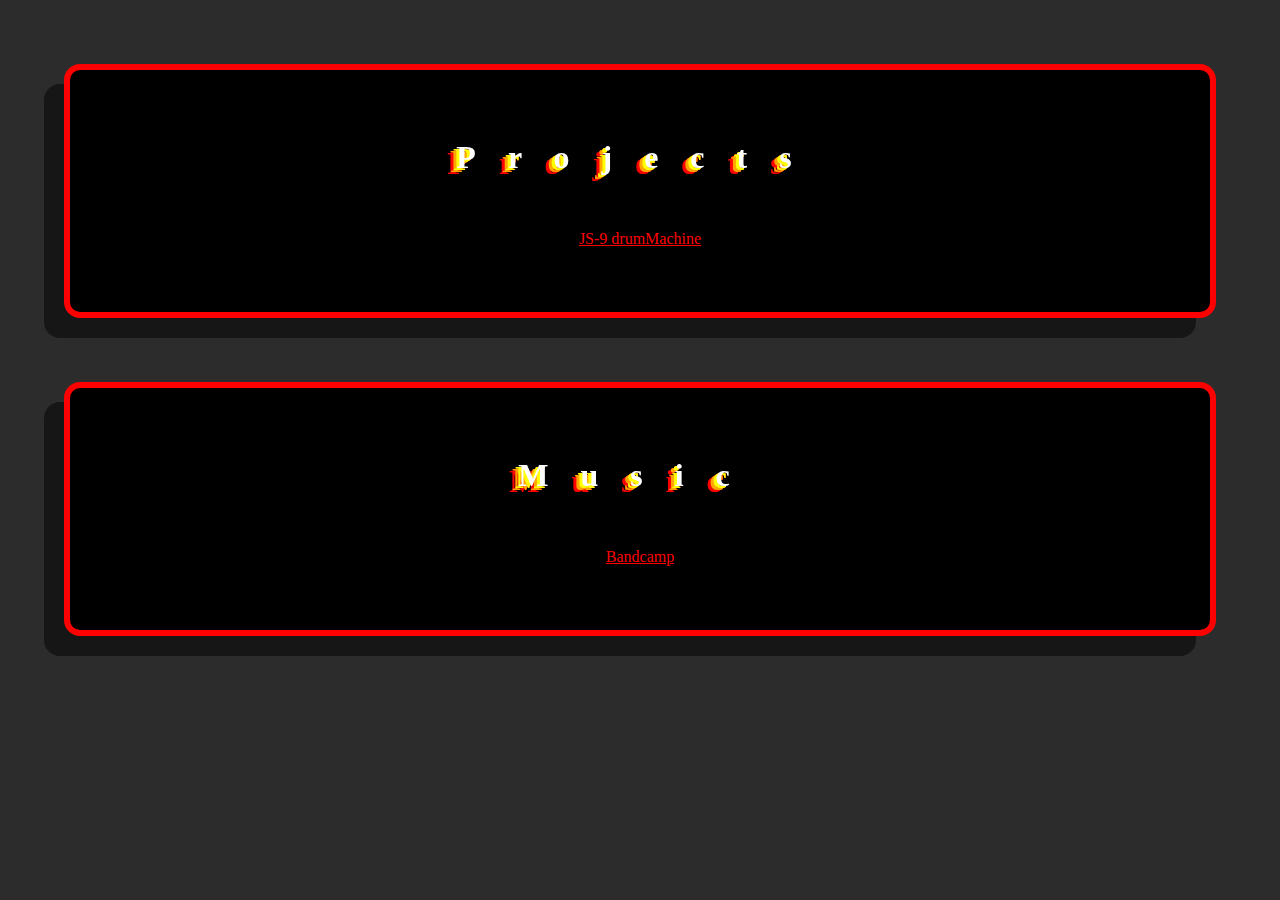
<file: index.html>
<!DOCTYPE html>
<html lang="en">
<head>
    <meta charset="UTF-8">
    <meta name="viewport" content="width=device-width, initial-scale=1.0">
    <link rel="stylesheet" href="style.css">
    <title>Home</title>
</head>
<body>
    <div id="projects" class="container">
        <h1>Projects</h1>
            <a class="links" href="drumMachine2/drumMachine2.html">JS-9 drumMachine</a>
    </div>
    
    <div id="music" class="container">
        <h1>Music</h1>
            <a class="links" href="https://eburch.bandcamp.com">Bandcamp</a>
    </div>
    </body>
</body>
</html>
</file>
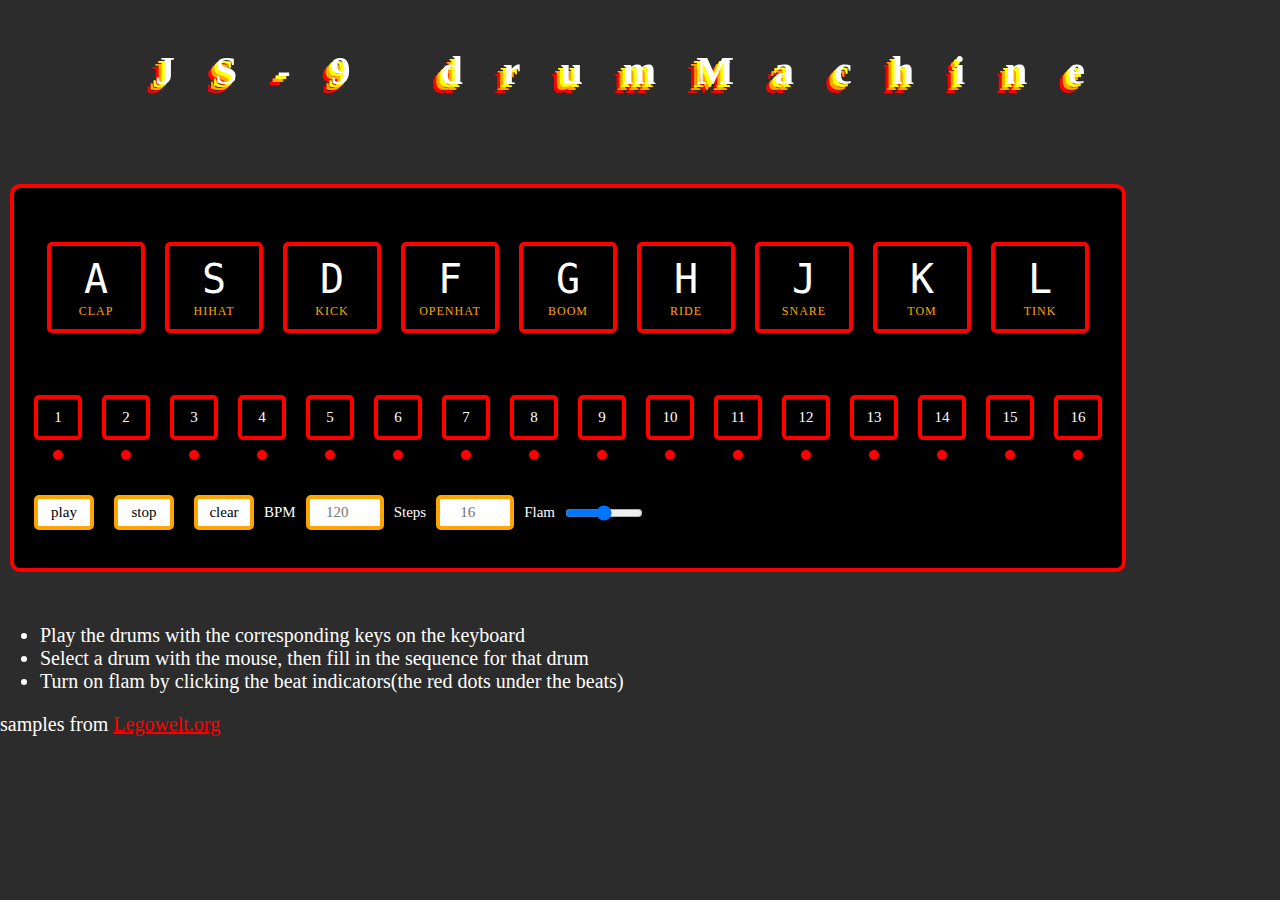
<file: drumMachine2/drumMachine2.html>
<!DOCTYPE html>
<html lang="en">
<head>
    <meta charset="UTF-8">
    <meta name="viewport" content="width=800, initial-scale=1.0">
    <link rel="stylesheet" href="style.css">
    <title>JS-9 Drum Machine</title>
</head>
<body>

  <h1 id="my-h1">JS-9 drumMachine</h1>

<br>
<br>
<br>
<div id="container2">
        <div class="keys" id="clap">
          <div data-key="65" class="key" id="clap">
            <kbd>A</kbd>
            <span class="sound">clap</span>
          </div>
          <div data-key="83" class="key" id="hihat">
            <kbd>S</kbd>
            <span class="sound">hihat</span>
          </div>
          <div data-key="68" class="key" id="kick">
            <kbd>D</kbd>
            <span class="sound">kick</span>
          </div>
          <div data-key="70" class="key" id="openhat">
            <kbd>F</kbd>
            <span class="sound">openhat</span>
          </div>
          <div data-key="71" class="key" id="boom">
            <kbd>G</kbd>
            <span class="sound">boom</span>
          </div>
          <div data-key="72" class="key" id="ride">
            <kbd>H</kbd>
            <span class="sound">ride</span>
          </div>
          <div data-key="74" class="key" id="snare">
            <kbd>J</kbd>
            <span class="sound">snare</span>
          </div>
          <div data-key="75" class="key" id="tom">
            <kbd>K</kbd>
            <span class="sound">tom</span>
          </div>
          <div data-key="76" class="key" id="tink">
            <kbd>L</kbd>
            <span class="sound">tink</span>
          </div>
        </div>
      <div id="container">        
        <div id='sequencer' class="sequencer">
          <div class='beat-cell'>
            <div class="beat">1</div>
            <div class="beatlight"></div>
          </div>
          <div class='beat-cell'>
            <div class="beat">2</div>
            <div class="beatlight"></div>
          </div>
          <div class='beat-cell'>
            <div class="beat">3</div>
            <div class="beatlight"></div>
          </div>
          <div class='beat-cell'>
            <div class="beat">4</div>
            <div class="beatlight"></div>
          </div>
          <div class='beat-cell'>
            <div class="beat">5</div>
            <div class="beatlight"></div>
          </div>
          <div class='beat-cell'>
            <div class="beat">6</div>
            <div class="beatlight"></div>
          </div>
          <div class='beat-cell'>
            <div class="beat">7</div>
            <div class="beatlight"></div>
          </div>
          <div class='beat-cell'>
            <div class="beat">8</div>
            <div class="beatlight"></div>
          </div>
          <div class='beat-cell'>
            <div class="beat">9</div>
            <div class="beatlight"></div>
          </div>
          <div class='beat-cell'>
            <div class="beat">10</div>
            <div class="beatlight"></div>
          </div>
          <div class='beat-cell'>
            <div class="beat">11</div>
            <div class="beatlight"></div>
          </div>
          <div class='beat-cell'>
            <div class="beat">12</div>
            <div class="beatlight"></div>
          </div>
          <div class='beat-cell'>
            <div class="beat">13</div>
            <div class="beatlight"></div>
          </div>
          <div class='beat-cell'>
            <div class="beat">14</div>
            <div class="beatlight"></div>
          </div>
          <div class='beat-cell'>
            <div class="beat">15</div>
            <div class="beatlight"></div>
          </div>
          <div class='beat-cell'>
            <div class="beat">16</div>
            <div class="beatlight"></div>
          </div>
        </div>
        <div class="transport">
          <button onclick='playBeat()' id='play-btn' class="button play">play</button>
          <button onclick='stopBeat()' id='stop-btn' class="button stop">stop</button>
          
          <button onclick='clearBeat()' class="button clear-beat">clear</button>
          <label>BPM</label>
          <input type="number" id='bpm' class="button control" placeholder="120"></input>
          <label>Steps</label>
          <input type="number" id='step-length' class="button control" min="0" max="32" step="1" placeholder="16"></input>
          <label>Flam</label>
          <input type="range" id="flam-span" class="button control" min="0" max="100" step="1" placeholder="40"></input>
      </div>
        </div>
        </div>
     
        
        <audio data-key="65" src="sounds/clap.wav"></audio>
        <audio data-key="83" src="sounds/hihat.wav"></audio>
        <audio data-key="68" src="sounds/kick.wav"></audio>
        <audio data-key="70" src="sounds/openhat.wav"></audio>
        <audio data-key="71" src="sounds/boom.wav"></audio>
        <audio data-key="72" src="sounds/ride.wav"></audio>
        <audio data-key="74" src="sounds/snare.wav"></audio>
        <audio data-key="75" src="sounds/tom.wav"></audio>
        <audio data-key="76" src="sounds/tink.wav"></audio>
      <br>
      <br>
      <br>
        <ul id="my-p1">
          <li>Play the drums with the corresponding keys on the keyboard</li>
          <li>Select a drum with the mouse, then fill in the sequence for that drum</li>
          <li>Turn on flam by clicking the beat indicators(the red dots under the beats)</li>
        </ul>
        <p id="my-p1">samples from <a href="https://legowelt.org/">Legowelt.org</a></p>

      <script src="drumMachine2.js"></script>
</body>
</html>
</file>
<file: style.css>
body{
    background-color: rgb(98, 255, 98);
    margin: 0;
    padding: 0;
    font-family: Cascadia Code;
    background-color: rgb(44, 44, 44);
}
.container{
    display: block;
    border: .4rem solid red;
    border-radius: 1rem;
    margin: 4rem;
    padding: 1rem;
    box-shadow: -20px 20px  rgb(22, 22, 22);
    padding-bottom: 4rem;

    background-color: black;
}
h1{
    text-align: center;
    
    color: white;
    padding: 2rem;
    filter: drop-shadow(-.15rem .15rem yellow) drop-shadow(-.15rem .15rem orange) drop-shadow(-.15rem .15rem red); 
    font-size: 10rem;

    font-size: 2rem;

    text-align: center;
    letter-spacing: 2rem;
}
.links{
    text-align: center;
    display: block;
    margin: 0 auto;
}
a:link {
    color: red;
    align-items: center;

  }
  
  a:visited {
    color: green;
  }
  
  a:hover {
    color: hotpink;
  }
  
  a:active {
    color: blue;
  }
</file>
<file: drumMachine2/style.css>
html {
  font-size: 10px;
    background-color: rgb(44, 44, 44);
  }
  
  body {
    margin: 0;
    padding: 0;
    font-family: Cascadia Code;
  }
  
  
  .keys {
    display: flex;
    flex: 1;
    min-height: 20vh;
    align-items: center;
    justify-content: center;
  }
  
  .key {
    border: .4rem solid red;
    border-radius: .5rem;
    margin: 1rem;
    font-size: 1.5rem;
    padding: 1rem .5rem;
    transition: all .07s ease;
    width: 8rem;
    text-align: center;
    color: white;
   
    text-shadow: 0 0 .5rem black;
  }
  
  .playing {
    transform: scale(1.1);
    border-color: white;
    box-shadow: 0 0 10rem yellow;
  }
  
  kbd {
    display: block;
    font-size: 4rem;
  }
  
  .sound {
    font-size: 1.2rem;
    text-transform: uppercase;
    letter-spacing: .1rem;
    color: orange;
  }

#container{
  display: inline;
}
#container2{
  
  display: inline-block;
  border: .4rem solid red;
  border-radius: 1rem;
  margin: 1rem;
  padding: 1rem;
  background-color: black;
}
.sequencer {
    display: grid;
    grid-template-columns: auto auto auto auto auto auto auto auto auto auto auto auto auto auto auto auto;
    min-height: 10vh;
    font-size: 4rem;
    align-items: center;
    justify-content: center;

    
  }
  .transport {
    display: flex;
    flex: 10;
    min-height: 10vh;
    color: white;
    font-size: 1.5rem;
    align-items: center;
    justify-content: left;
  }
  .beat {
    border: .4rem solid red;
    border-radius: .5rem;
    margin: 1rem;
    font-size: 1.5rem;
    padding: 1rem .5rem;
    transition: all .07s ease;
    width: 3rem;
    text-align: center;
    color: white;
    background-color: black;
    text-shadow: 0 0 .5rem black;
  }
  .note-on{
    transform: scale(1.1);
    background-color: yellow; 
    border-color: red;
    box-shadow: 0 0 10rem black;
  }
  .button{
    border: .4rem solid orange;
    border-radius: .5rem;
    margin: 1rem;
    font-size: 1.5rem;
    font-family: Cascadia Code;
    padding:  .5rem;
    transition: all .07s ease;
    width: 6rem;
    text-align: center;
    color: black;
    background-color: white;
    
  }
  
  .beatlight {
    width: 10px;
    height: 10px;
    background-color: red;
    border-radius: 50%;
    align-items: center;
    margin-left: 42.5%;
 
  }
  .flam{
    background-color: orange;
  }
#play-btn:disabled{
      background-color: #d3d3d3;
      color: #a9a9a9;
      cursor: none;
  }
#my-h1{
  text-align: center;
  font-family: Cascadia Code;
  color: white;
  padding: 2rem;
  filter: drop-shadow(-.3rem .3rem yellow) drop-shadow(-.3rem .3rem orange) drop-shadow(-.3rem .3rem red); 
  font-size: 10rem;
  font-size: 4rem;
  letter-spacing: 4rem;

}
#my-p1{
  color: white;
  font-size: 2rem;
  font-stretch: ultra-expanded;
}
.beat-cell{
  display: grid;
  grid-template-columns: auto;
  grid-template-rows: auto auto;
  justify-content: center;
  align-items: center;

}

a:link {
  color: red;
}

a:visited {
  color: green;
}

a:hover {
  color: hotpink;
}

a:active {
  color: blue;
}
</file>
